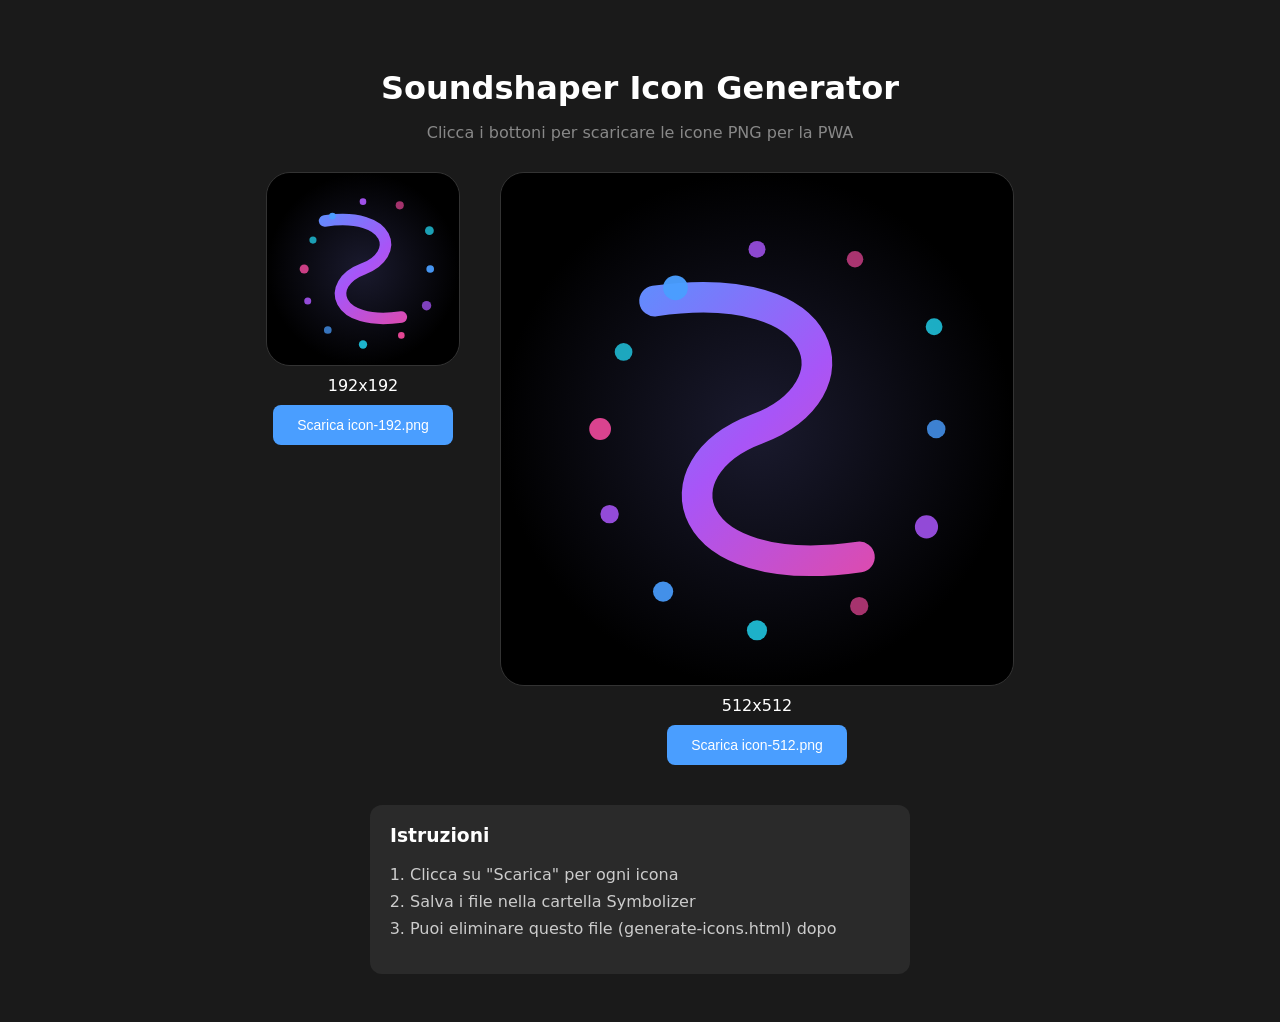
<file: generate-icons.html>
<!DOCTYPE html>
<html lang="it">
<head>
    <meta charset="UTF-8">
    <meta name="viewport" content="width=device-width, initial-scale=1.0">
    <title>Soundshaper - Generatore Icone</title>
    <style>
        body {
            font-family: system-ui;
            background: #1a1a1a;
            color: white;
            padding: 40px;
            text-align: center;
        }
        h1 { margin-bottom: 10px; }
        p { color: #888; margin-bottom: 30px; }
        .icons {
            display: flex;
            justify-content: center;
            gap: 40px;
            margin-bottom: 40px;
        }
        .icon-box {
            display: flex;
            flex-direction: column;
            align-items: center;
            gap: 10px;
        }
        canvas {
            border: 1px solid #333;
            border-radius: 24px;
        }
        button {
            background: #4a9eff;
            color: white;
            border: none;
            padding: 12px 24px;
            border-radius: 8px;
            cursor: pointer;
            font-size: 14px;
        }
        button:hover {
            background: #3a8eef;
        }
        .instructions {
            background: #2a2a2a;
            padding: 20px;
            border-radius: 12px;
            max-width: 500px;
            margin: 0 auto;
            text-align: left;
        }
        .instructions h3 { margin-top: 0; }
        .instructions ol { padding-left: 20px; }
        .instructions li { margin-bottom: 8px; color: #ccc; }
    </style>
</head>
<body>
    <h1>Soundshaper Icon Generator</h1>
    <p>Clicca i bottoni per scaricare le icone PNG per la PWA</p>

    <div class="icons">
        <div class="icon-box">
            <canvas id="canvas192" width="192" height="192"></canvas>
            <span>192x192</span>
            <button onclick="downloadIcon(192)">Scarica icon-192.png</button>
        </div>
        <div class="icon-box">
            <canvas id="canvas512" width="512" height="512"></canvas>
            <span>512x512</span>
            <button onclick="downloadIcon(512)">Scarica icon-512.png</button>
        </div>
    </div>

    <div class="instructions">
        <h3>Istruzioni</h3>
        <ol>
            <li>Clicca su "Scarica" per ogni icona</li>
            <li>Salva i file nella cartella Symbolizer</li>
            <li>Puoi eliminare questo file (generate-icons.html) dopo</li>
        </ol>
    </div>

    <script>
        function drawIcon(ctx, size) {
            // Sfondo nero con gradiente sottile
            const gradient = ctx.createRadialGradient(
                size/2, size/2, 0,
                size/2, size/2, size/2
            );
            gradient.addColorStop(0, '#1a1a2e');
            gradient.addColorStop(1, '#000000');

            ctx.fillStyle = gradient;
            ctx.fillRect(0, 0, size, size);

            // "S" stilizzata come onda sonora
            ctx.save();
            ctx.translate(size/2, size/2);

            // Colore principale
            const mainGradient = ctx.createLinearGradient(-size/3, -size/3, size/3, size/3);
            mainGradient.addColorStop(0, '#4a9eff');
            mainGradient.addColorStop(0.5, '#a855f7');
            mainGradient.addColorStop(1, '#ec4899');

            ctx.strokeStyle = mainGradient;
            ctx.lineWidth = size * 0.06;
            ctx.lineCap = 'round';
            ctx.lineJoin = 'round';

            // Disegna S come curva fluida
            ctx.beginPath();
            const s = size * 0.25;

            // Parte superiore della S
            ctx.moveTo(-s * 0.8, -s);
            ctx.bezierCurveTo(
                s * 0.6, -s * 1.2,
                s * 0.8, -s * 0.3,
                0, 0
            );

            // Parte inferiore della S
            ctx.bezierCurveTo(
                -s * 0.8, s * 0.3,
                -s * 0.6, s * 1.2,
                s * 0.8, s
            );

            ctx.stroke();

            // Particelle decorative
            const particleColors = ['#4a9eff', '#a855f7', '#ec4899', '#22d3ee'];
            for (let i = 0; i < 12; i++) {
                const angle = (i / 12) * Math.PI * 2;
                const radius = size * 0.35 + Math.sin(i * 0.7) * size * 0.05;
                const x = Math.cos(angle) * radius;
                const y = Math.sin(angle) * radius;
                const particleSize = size * 0.015 + Math.random() * size * 0.01;

                ctx.beginPath();
                ctx.fillStyle = particleColors[i % particleColors.length];
                ctx.globalAlpha = 0.6 + Math.random() * 0.4;
                ctx.arc(x, y, particleSize, 0, Math.PI * 2);
                ctx.fill();
            }

            ctx.restore();
        }

        function downloadIcon(size) {
            const canvas = document.getElementById('canvas' + size);
            const link = document.createElement('a');
            link.download = 'icon-' + size + '.png';
            link.href = canvas.toDataURL('image/png');
            link.click();
        }

        // Genera icone all'avvio
        drawIcon(document.getElementById('canvas192').getContext('2d'), 192);
        drawIcon(document.getElementById('canvas512').getContext('2d'), 512);
    </script>
</body>
</html>
</file>
